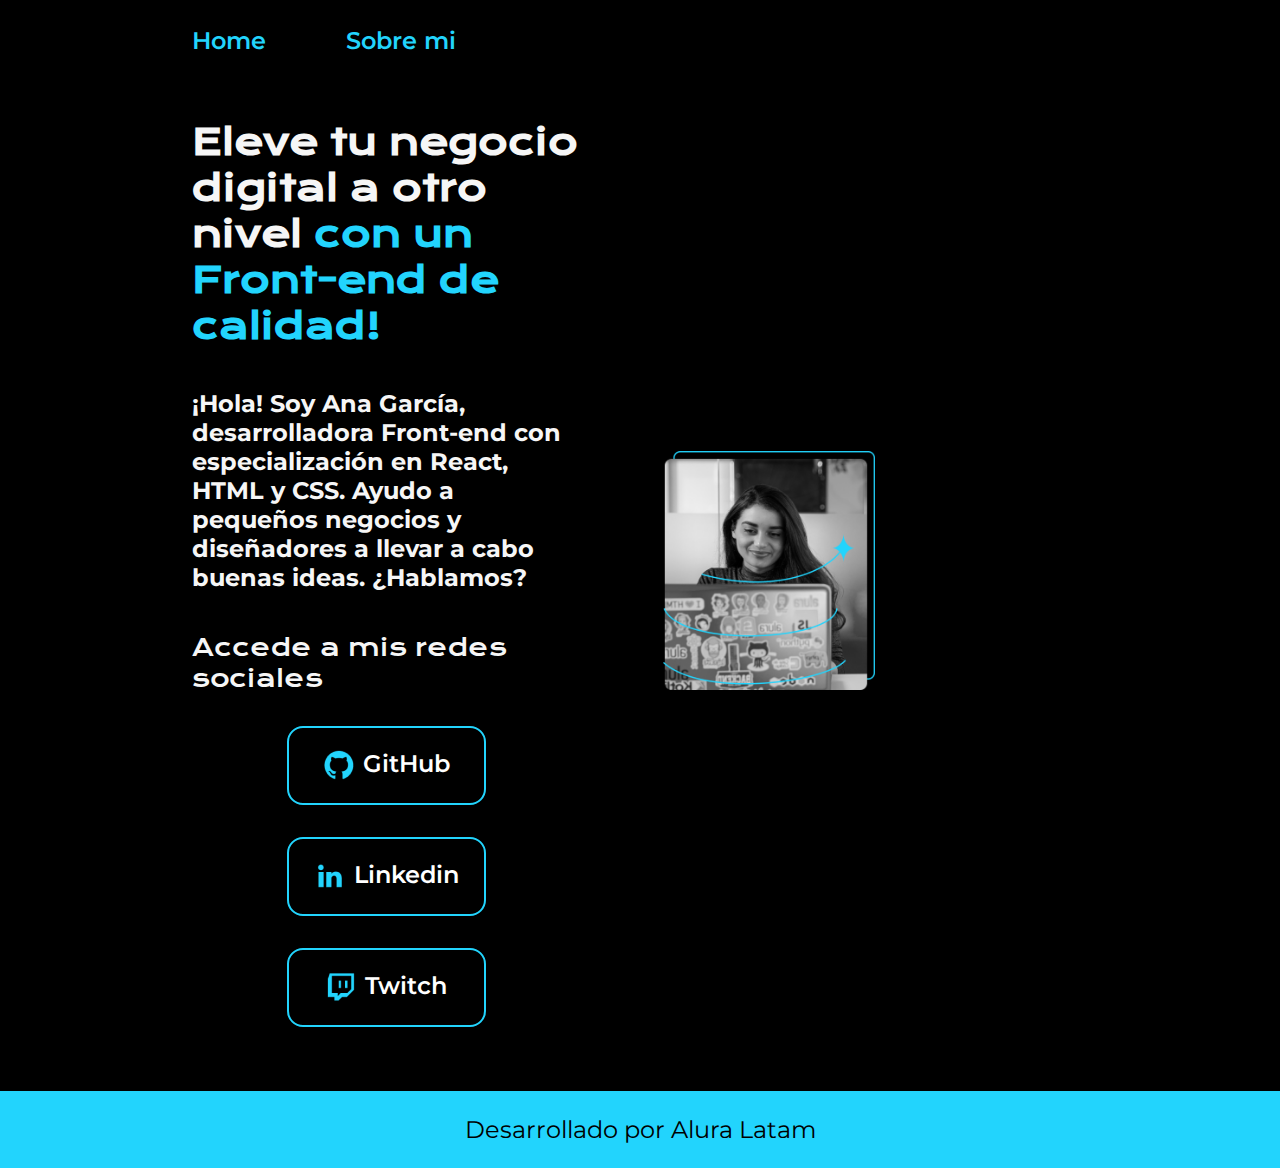
<file: index.html>
<!DOCTYPE html>
<html lang="es-pe">
  <head>
    <meta charset="UTF-8" />
    <meta name="viewport" content="width=device-width, initial-scale=1.0" />
    <title>Portafolio</title>
    <link rel="stylesheet" href="./styles/styles.css" />
  </head>
  <body>
    <header class="header">
      <nav class="header__menu">
        <a class="header__menu__link" href="index.html">Home</a>
        <a class="header__menu__link" href="about.html">Sobre mi</a>
      </nav>
    </header>
    <main class="presentacion">
      <section class="presentacion__contenido">
        <h1 class="presentacion__contenido__titulo">
          Eleve tu negocio digital a otro nivel
          <stron class="titulo-destaque">con un Front-end de calidad!</stron>
        </h1>
        <h2 class="presentacion__contenido__texto">
          ¡Hola! Soy Ana García, desarrolladora Front-end con especialización en
          React, HTML y CSS. Ayudo a pequeños negocios y diseñadores a llevar a
          cabo buenas ideas. ¿Hablamos?
        </h2>
        <div class="presentacion__enlaces">
          <h2 class="presentacion__enlaces__subtitulo">
            Accede a mis redes sociales
          </h2>
          <div class="presentacion__enlaces__link">
            <img src="./assets//logos/Logo Github.png" alt="logo">
            <a
              href="https://www.github.com/"
              >GitHub</a
            >
          </div>
          <div class="presentacion__enlaces__link">
            <img src="./assets//logos/Logo linkedin.png" alt="logo">
            <a 
              href="https://www.linkedin.com/"
              >Linkedin</a
            >
          </div>
          <div class="presentacion__enlaces__link">
            <img src="./assets//logos/Logo Twitch.png" alt="logo">
            <a 
              href="https://www.twitch.com/"
              >Twitch</a
            >
          </div>
          
        </div>
      </section>
      <div>
        <img class="presentacion__imagen" src="./assets/Imagem.png" alt="Ana" />
      </div>
    </main>
    <footer class="footer">
      <p>Desarrollado por Alura Latam</p>
    </footer>
  </body>
</html>
</file>
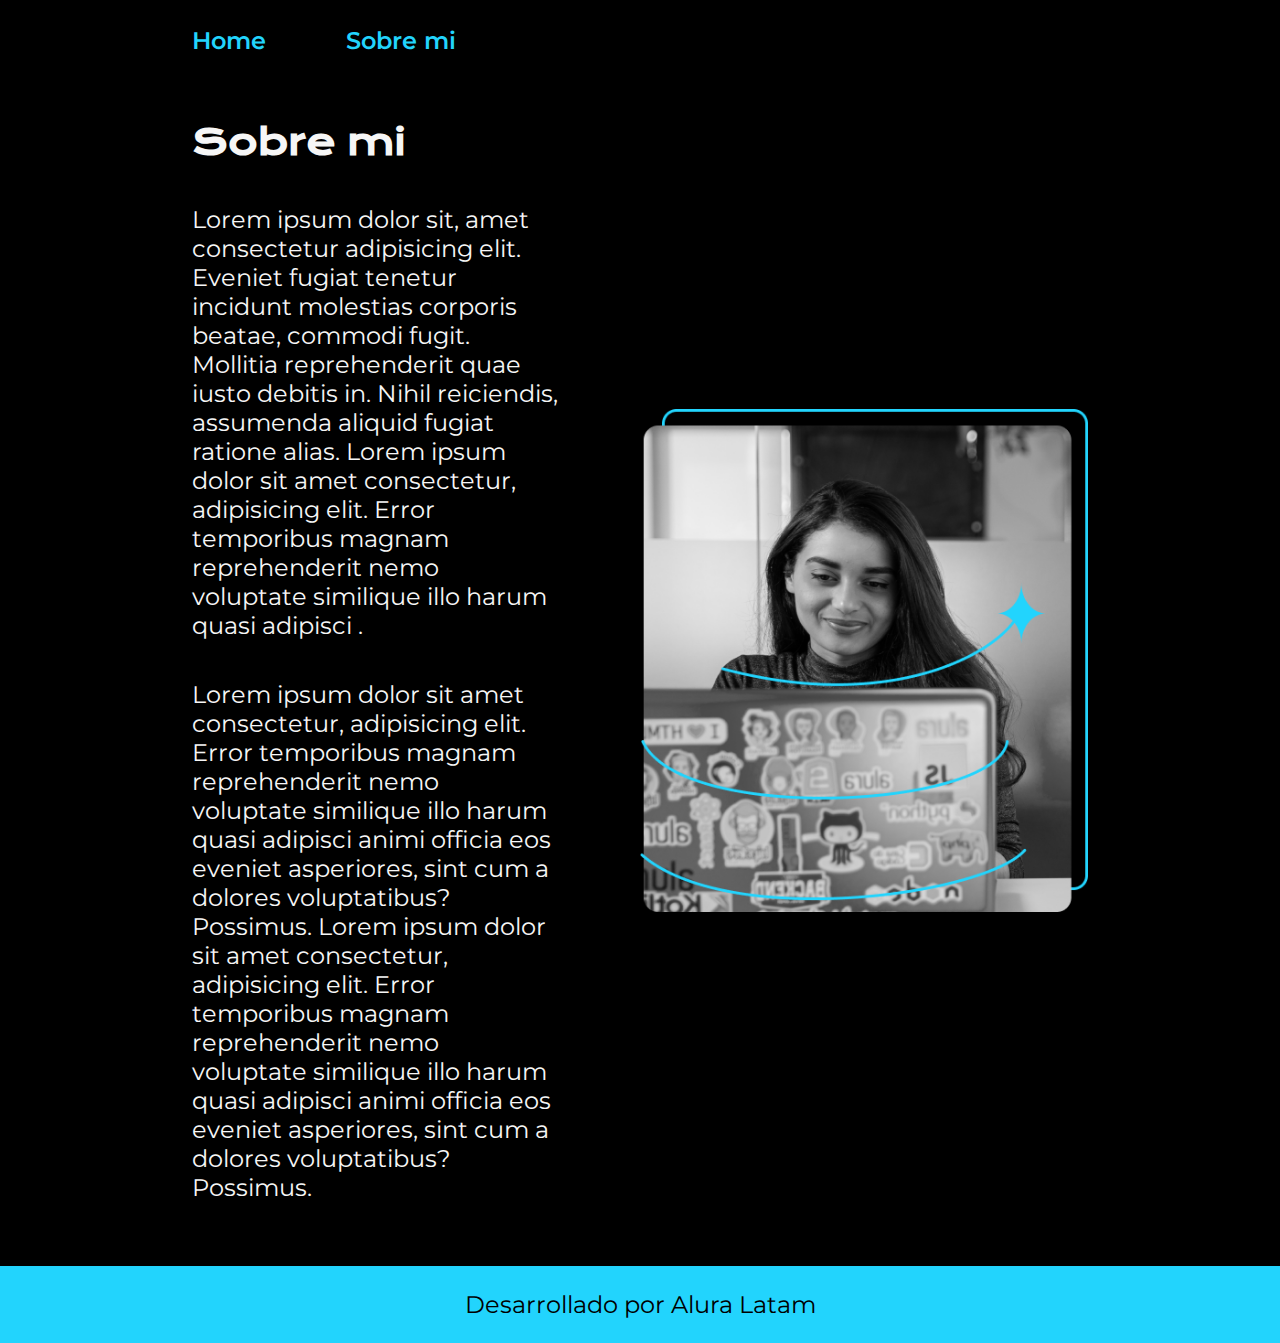
<file: about.html>
<!DOCTYPE html>
<html lang="es-mx">
  <head>
    <meta charset="UTF-8" />
    <meta name="viewport" content="width=device-width, initial-scale=1.0" />
    <title>Sobre mi</title>
    <link rel="stylesheet" href="./styles/styles.css">
  </head>
  <body>
    <header class="header">
      <nav class="header__menu">
        <a class="header__menu__link" href="index.html">Home</a>
        <a class="header__menu__link" href="about.html">Sobre mi</a>
      </nav>
    </header>
    <main class="presentacion">
        <section class="presentacion__contenido">
            <h1 class="presentacion__contenido__titulo">Sobre mi</h1>
            <p class="presentacion__contenido__texto">Lorem ipsum dolor sit, amet consectetur adipisicing elit. Eveniet fugiat tenetur incidunt molestias corporis beatae, commodi fugit. Mollitia reprehenderit quae iusto debitis in. Nihil reiciendis, assumenda aliquid fugiat ratione alias.
            Lorem ipsum dolor sit amet consectetur, adipisicing elit. Error temporibus magnam reprehenderit nemo voluptate similique illo harum quasi adipisci .
            </p>
            <p class="presentacion__contenido__texto">Lorem ipsum dolor sit amet consectetur, adipisicing elit. Error temporibus magnam reprehenderit nemo voluptate similique illo harum quasi adipisci animi officia eos eveniet asperiores, sint cum a dolores voluptatibus? Possimus.
            Lorem ipsum dolor sit amet consectetur, adipisicing elit. Error temporibus magnam reprehenderit nemo voluptate similique illo harum quasi adipisci animi officia eos eveniet asperiores, sint cum a dolores voluptatibus? Possimus.
            </p>
        </section>
        <img class="presentacion__imagen" src="./assets/Imagem.png" alt="Ana" />
    </main>
    <footer class="footer">
      <p>Desarrollado por Alura Latam</p>
    </footer>
  </body>
</html>
</file>
<file: styles/styles.css>
@import url('https://fonts.googleapis.com/css2?family=Krona+One&family=Montserrat:ital,wght@0,100..900;1,100..900&family=Outfit:wght@100..900&family=Poppins:wght@400;500;600;700&display=swap');

:root{
    --color-primario: #000000;
    --color-secundario: #F6F6F6;
    --color-terciario: #22D4FD;
    --color-hover: #272727;

    --fuente-montserrat: 'Montserrat', sans serif;
    --fuente-krona: 'Krona One', sans serif;
}

*{
    padding: 0;
    margin: 0;
}

body {
    background-color: var(--color-primario);
    color: var(--color-secundario);
    box-sizing: border-box;
}

.header{
    padding: 2% 0% 0% 15%;
}

.header__menu{
    display: flex;
    gap: 80px;
}

.header__menu__link{
    color: var(--color-terciario);
    font-weight: 600;
    font-size: 1.5rem;
    font-family: var(--fuente-montserrat);
    text-decoration: none
    
}


.titulo-destaque {
    color: var(--color-terciario);
}

.presentacion{
    display: flex;
    align-items: center;
    padding: 5% 15%;
    justify-content: space-between;
    gap: 82px;
}

.presentacion__contenido{
    width: 50%;
    display: flex;
    flex-direction: column;
    gap: 40px;
}

.presentacion__contenido__titulo{
    font-size: 36px;
    font-family: var(--fuente-krona);   
}

.presentacion__contenido__texto{
    font-size: 1.5rem;
    font-family: var(--fuente-montserrat);
}

.presentacion__enlaces{
    display: flex;
    justify-content: space-between;
    flex-direction: column;
    gap: 32px;
    align-items: center;
}

.presentacion__enlaces__link{
    width: 50%;
    background-color: var(--color-primario);
    text-align: center;
    padding: 21.5px 0;
    border-radius: 16px;   
    border: 2px solid var(--color-terciario);
    display: flex;
    gap: 8px; 
    justify-content: center;
}


.presentacion__enlaces__link > a {
    font-size: 1.5rem;
    font-family: var(--fuente-montserrat);
    font-weight: 600;
    text-decoration: none;
    color: white;
}

.presentacion__enlaces__subtitulo{
    font-family: var(--fuente-krona);  
    font-weight: 400;
    font-size: 1.5rem;
}

.presentacion__enlaces__link:hover {
    cursor: pointer;
    background-color: var(--color-hover);
}

.presentacion__imagen{
    width: 50%;
}

.footer{
    background-color: var(--color-terciario);
    padding: 1.5rem;
    display: flex;
    justify-content: center;
    align-items: center;
}

.footer>p{
    font-size: 1.5rem;
    font-family: var(--fuente-montserrat);
    color: black;
}


@media(max-width: 1200px){
    
    .header{
        padding: 10%;

    }
    .header__menu{
        justify-content: center;
    }
    .presentacion{
        flex-direction: column-reverse;
        padding: 5%;
    }
    .presentacion__imagen{
        width: 100%;
    }
    .presentacion__contenido{
        width: auto;
    }
}
</file>
